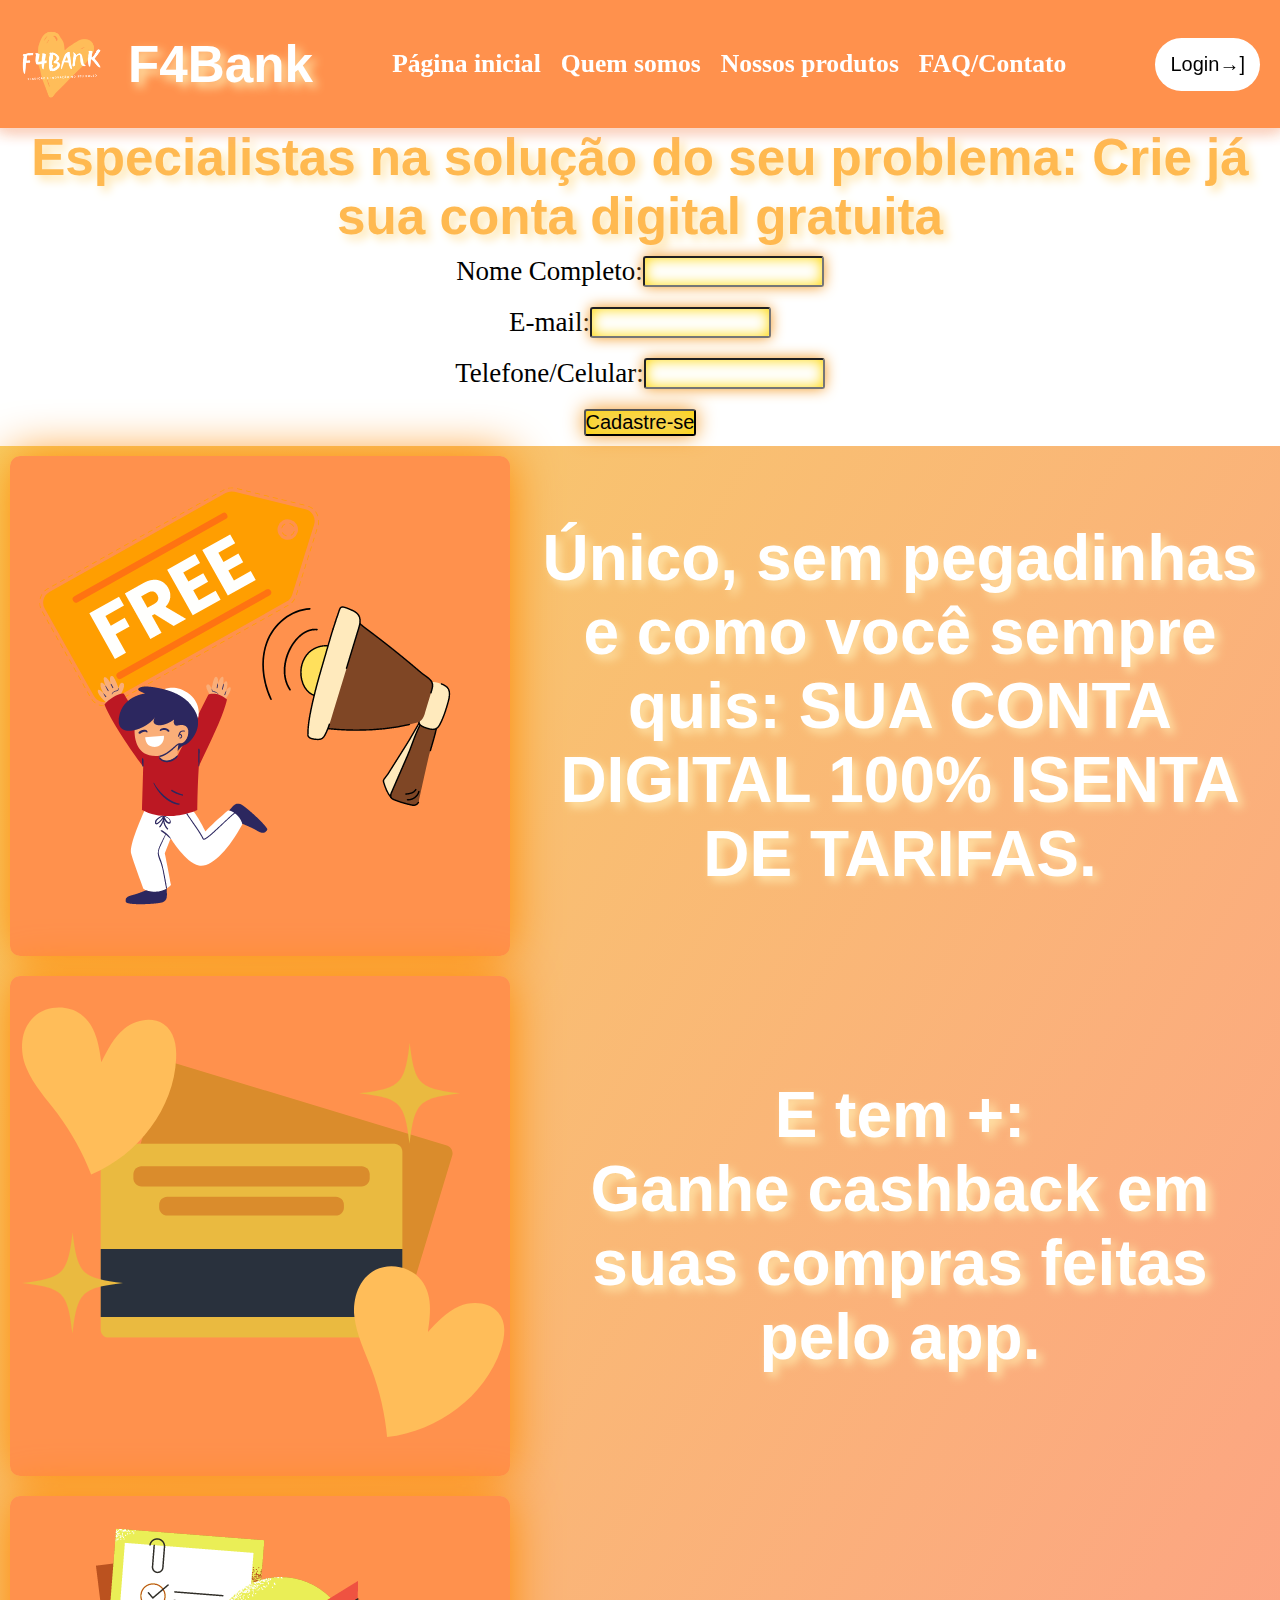
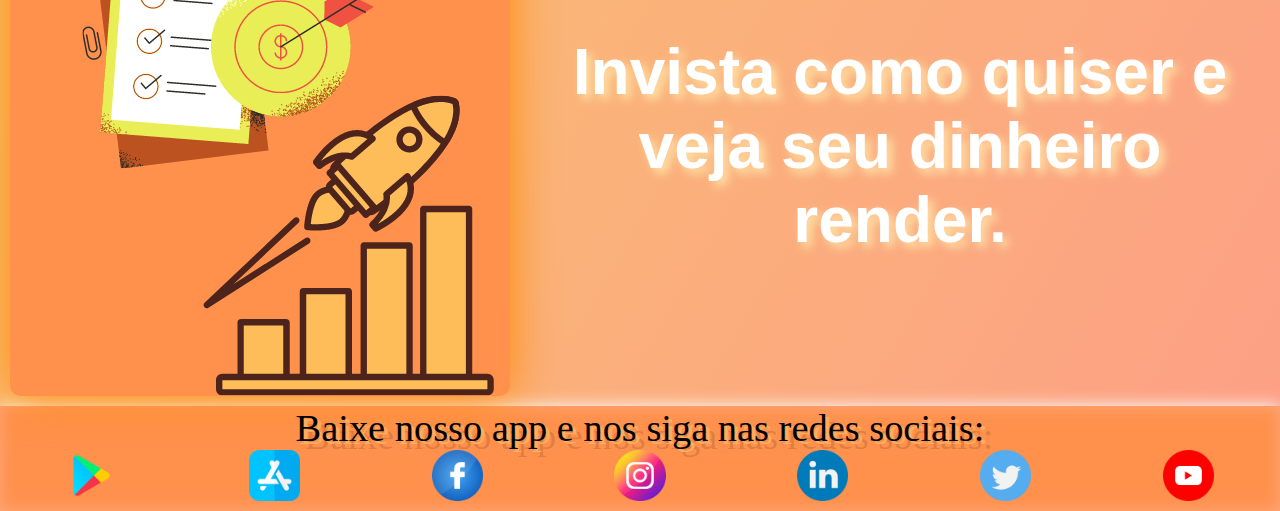
<file: index.html>
<!DOCTYPE html>
<html lang="en">
<head>
    <meta charset="UTF-8">
    <meta http-equiv="X-UA-Compatible" content="IE=edge">
    <meta name="viewport" content="width=device-width, initial-scale=1.0">
    <link href="/styles/style-index.css" type="text/css" rel="stylesheet">
    <title>F4Bank - Home</title>
</head>

<body>
    <div role="group" class="container">
        <!-- CABEÇALHO - MANTER PARA TODOS OS HTMLS -->
        <header>
            <div class="logo-e-titulo" role="menuitem">
                <img src="./img/f4bank.png" alt="Logo F4Bank" id="logo"/>
                <h1>F4Bank</h1>
            </div>
            <div class="itens" role="menuitem">
                <a href="./index.html" role="link"><p><strong>Página inicial</strong></p></a>
                <a href="./html/quem-somos.html" role="link"><p><strong>Quem somos</strong></p></a>
                <a href="./html/nossos-produtos.html" role="link"><p><strong>Nossos produtos</strong></p></a>
                <a href="./html/contato.html" role="link"><p><strong>FAQ/Contato</strong></p></a>
            </div>
            <div class="btn-login" role="menuitem">
                <a href="./html/login.html"><button type="button">Login→]</button></a>
            </div>

        </header>
<!-- CORPO DO HTML - DIFERE PARA TODOS -->
        <main>
            <div id="login-e-cadastro">
                <h2 id="frase" role="text">Especialistas na solução do seu problema: Crie já sua conta digital gratuita</h2>
                <form action="/pagina-processa-dados-do-form" method="post" class="cadastro" role="form">
                    <div class="dados">
                        <label for="nome">Nome Completo: </label>
                        <input type="text" id="nome" />
                    </div>
                    <div class="dados">
                        <label for="email">E-mail: </label>
                        <input type="email" id="email" />
                    </div>
                    <div class="dados">
                        <label for="tel">Telefone/Celular: </label>
                        <input type="tel" id="tel" />
                    </div>
                    <div class="dados" id="button">
                        <button type="submit">Cadastre-se</button>
                    </div>
                </form>
            </div>

            <div class="container-anuncio" role="group">
                <img src="./img/livre-taxa.png" alt="foto-ilustrando-pessoa-sem-tarifas" class="foto-anuncio">
                <h2 id="anuncio-1" role="text">Único, sem pegadinhas e como você sempre quis: SUA CONTA DIGITAL 100% ISENTA DE TARIFAS.</h2>
            </div>

            <div class="container-anuncio" role="group">
                <img src="./img/cartao.png" alt="foto-ilustrando-cartao-e-cashback" class="foto-anuncio">
                <h2 id="anuncio-2" role="text">E tem +: <br/>
                Ganhe cashback em suas compras feitas pelo app.</h2>
            </div>

            <div class="container-anuncio" role="group">
                <img src="./img/investir.png" alt="foto-ilustrando-pessoa-investindo" class="foto-anuncio">
                <h2 id="anuncio-4" role="text">Invista como quiser e veja seu dinheiro render.</h2>
            </div>
        </main>

<!-- RODAPÉ - MANTER PARA TODOS OS HTMLS -->
        <footer>
            <p id="info">Baixe nosso app e nos siga nas redes sociais:</p>
            <div id="icones">
                <img src="./img/google-play.png" alt="app-play-store" class="foto-info">
                <img src="./img/app-store.png" alt="app-apple" class="foto-info">
                <img src="./img/facebook.png" alt="facebook-f4bank" class="foto-info">
                <img src="./img/instagram.png" alt="instagram-f4bank" class="foto-info">
                <img src="./img/linkedin.png" alt="linkedin-f4bank" class="foto-info">
                <img src="./img/twitter.png" alt="twitter-f4bank" class="foto-info">
                <img src="./img/youtube.png" alt="youtube-f4bank" class="foto-info">
            </div>
        </footer> 
    </div>
</body>
</html>
</file>
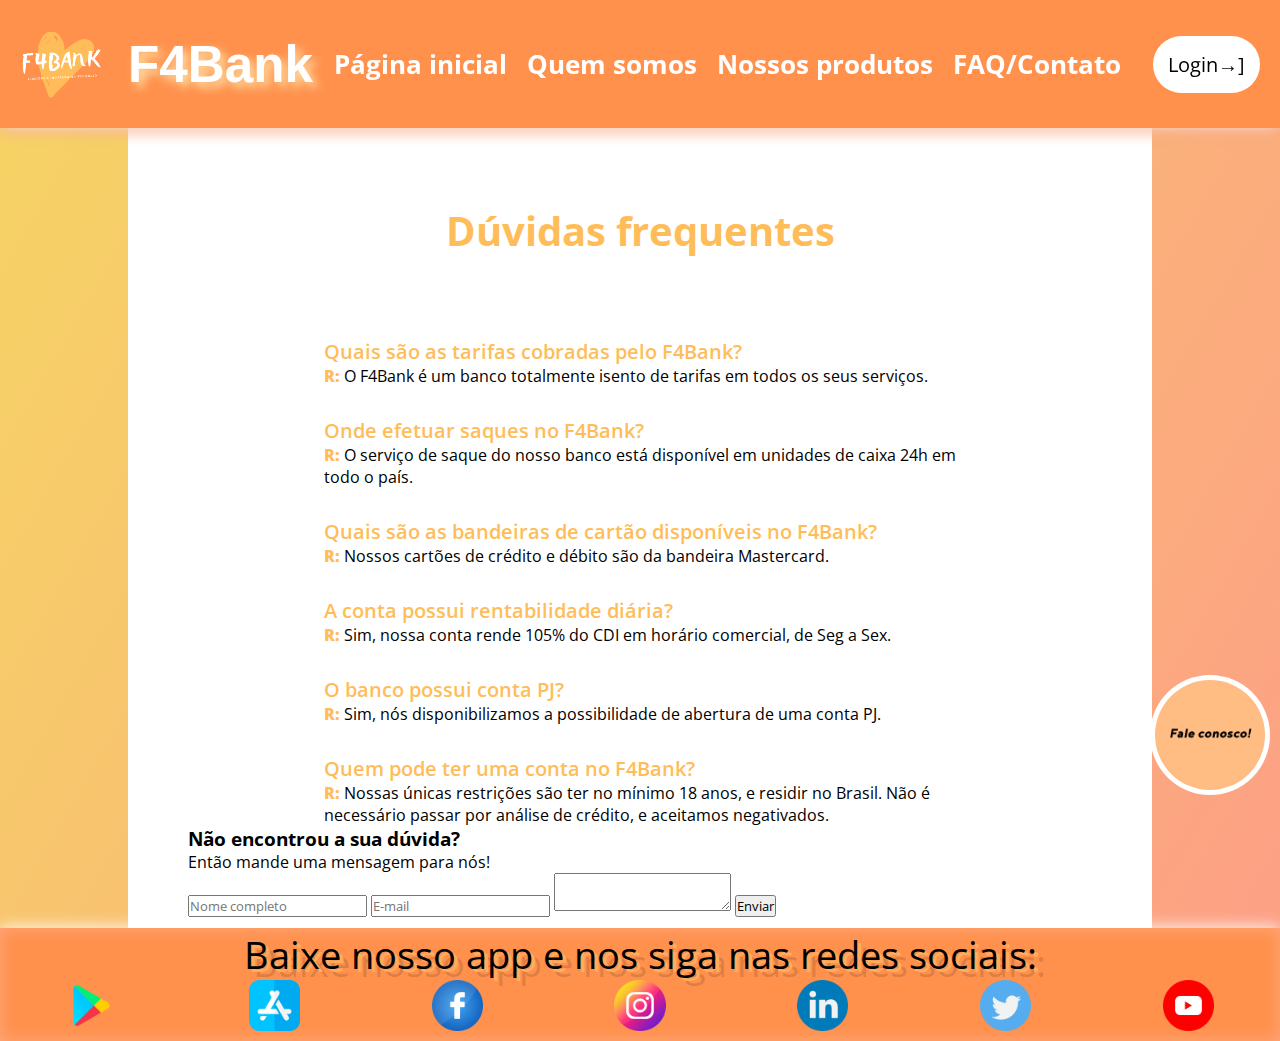
<file: html/contato.html>
<!DOCTYPE html>
<html lang="en">
<head>
    <meta charset="UTF-8">
    <meta http-equiv="X-UA-Compatible" content="IE=edge">
    <meta name="viewport" content="width=device-width, initial-scale=1.0">
    <link href="../img/f4bank.png" rel="icon">
    <link href="https://fonts.googleapis.com/css2?family=Open+Sans:wght@300&family=Pontano+Sans&family=Quicksand:wght@300&family=Rajdhani:wght@300&display=swap" rel="stylesheet">
    <link href="../styles/style-index.css" type="text/css" rel="stylesheet">
    <link href="../styles/style-contato.css" type="text/css" rel="stylesheet">
    <title>F4Bank - Contato</title>
</head>

<body>
    <div role="group" class="container">
        <!-- CABEÇALHO - MANTER PARA TODOS OS HTMLS -->
        <header>
            <div class="logo-e-titulo" role="menuitem">
                <img src="../img/f4bank.png" alt="Logo F4Bank" id="logo"/>
                <h1>F4Bank</h1>
            </div>
            <div class="itens" role="menuitem">
                <a href="../index.html" role="link"><p><strong>Página inicial</strong></p></a>
                <a href="./quem-somos.html" role="link"><p><strong>Quem somos</strong></p></a>
                <a href="./nossos-produtos.html" role="link"><p><strong>Nossos produtos</strong></p></a>
                <a href="./contato.html" role="link"><p><strong>FAQ/Contato</strong></p></a>
            </div>
            <div class="btn-login" role="menuitem">
                <a href="login.html"><button type="button">Login→]</button></a>
            </div>


        </header>

        <aside class="container-botao">
            <a href="#titulo-cont">
                <img class="img-botao" src="../img/icone-st.png" alt="botão fale conosco">
            </a>
        </aside>

        <main class="conteudo-principal">

            <div class="fac-container">
                <h2 class="titulo-duvidas"> Dúvidas frequentes </h2>

                <ul class="lista-fac">
                    <li class="pergunta"> Quais são as tarifas cobradas pelo F4Bank? </li>
                    <li class="resposta"> R: O F4Bank é um banco totalmente isento de tarifas em todos os seus serviços. </li>
                    <li class="pergunta"> Onde efetuar saques no F4Bank? </li>
                    <li class="resposta"> R: O serviço de saque do nosso banco está disponível em unidades de caixa 24h em todo o país. </li>
                    <li class="pergunta"> Quais são as bandeiras de cartão disponíveis no F4Bank? </li>
                    <li class="resposta"> R: Nossos cartões de crédito e débito são da bandeira Mastercard. </li>
                    <li class="pergunta"> A conta possui rentabilidade diária? </li>
                    <li class="resposta"> R: Sim, nossa conta rende 105% do CDI em horário comercial, de Seg a Sex. </li>
                    <li class="pergunta"> O banco possui conta PJ? </li>
                    <li class="resposta"> R: Sim, nós disponibilizamos a possibilidade de abertura de uma conta PJ.</li>
                    <li class="pergunta"> Quem pode ter uma conta no F4Bank? </li>
                    <li class="resposta"> R: Nossas únicas restrições são ter no mínimo 18 anos, e residir no Brasil.
                        Não é necessário passar por análise de crédito, e aceitamos negativados.  
                    </li>
                </ul>

                <div class="container-mensagem">
                    <h3 id="titulo-cont"> Não encontrou a sua dúvida? </h3>
                    <p> Então mande uma mensagem para nós! </p>
                </div>

                <div class="container-contato">
                    <form class="formulario-contato" method="post" action="#">
                        <input type="text" name="Nome" placeholder="Nome completo">
                        <input type="email" name="Email" placeholder="E-mail">
                        <textarea name="mensagem" placeholder="Escreva aqui a sua mensagem"> </textarea>
                        <button type="submit"> Enviar </button>
                    </form>
                </div>

            </div>
        </main>

        <!-- RODAPÉ - MANTER PARA TODOS OS HTMLS -->
        <footer>
            <p id="info">Baixe nosso app e nos siga nas redes sociais:</p>
            <div id="icones">
                <img src="../img/google-play.png" alt="app-play-store" class="foto-info">
                <img src="../img/app-store.png" alt="app-apple" class="foto-info">
                <img src="../img/facebook.png" alt="facebook-f4bank" class="foto-info">
                <img src="../img/instagram.png" alt="instagram-f4bank" class="foto-info">
                <img src="../img/linkedin.png" alt="linkedin-f4bank" class="foto-info">
                <img src="../img/twitter.png" alt="twitter-f4bank" class="foto-info">
                <img src="../img/youtube.png" alt="youtube-f4bank" class="foto-info">
            </div>

        </footer>
    </div>
</body>
</html>
</file>
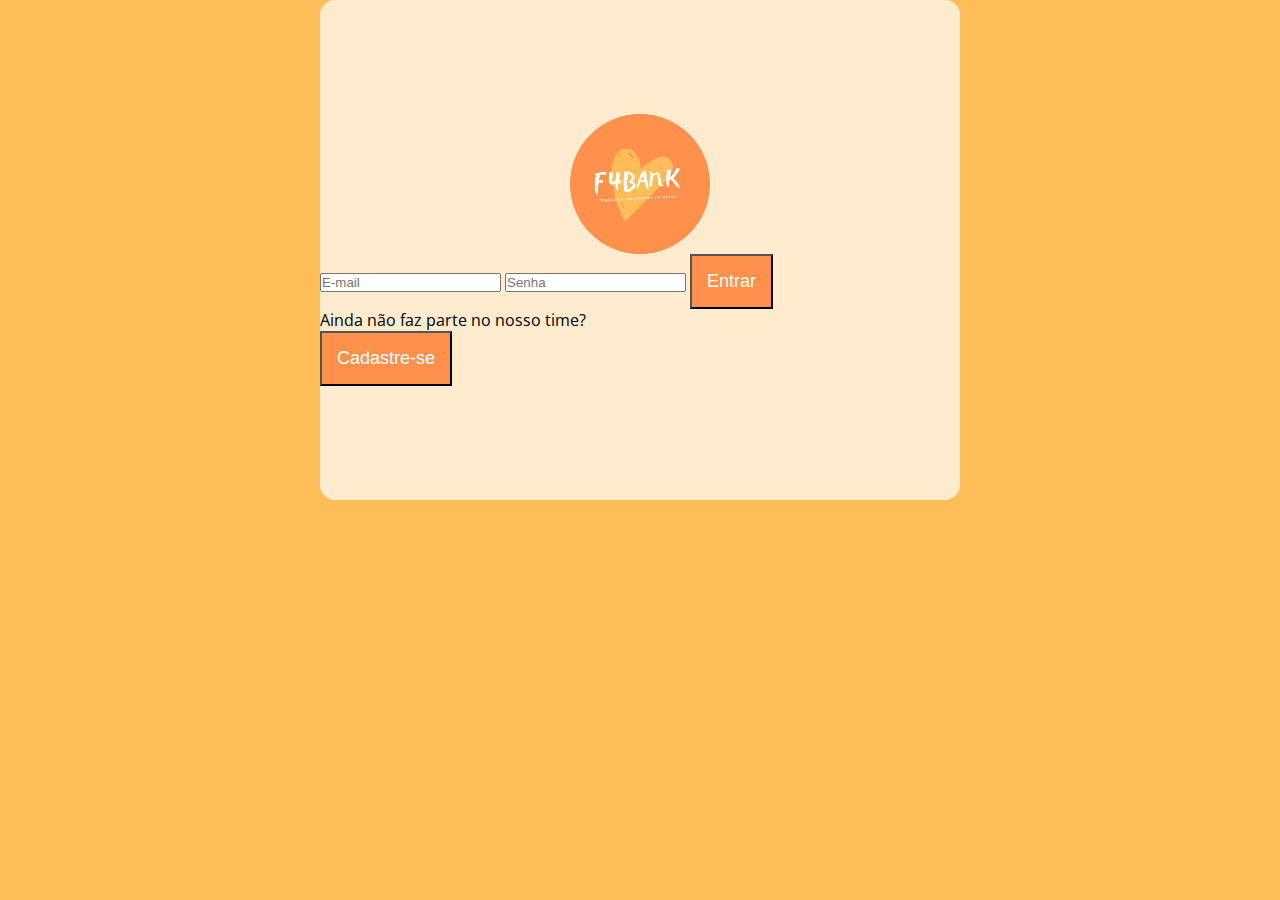
<file: html/login.html>
<!DOCTYPE html>
<html>
    <head>
        <meta charset="utf-8">
        <meta http-equiv="X-UA-Compatible" content="IE=edge">
        <meta name="viewport" content="width=devie-width, initial-scale=1.0">
        <link rel="icon" href="../img/f4bank.png">
        <link rel="stylesheet" href="../styles/style-login.css">
        <link href="https://fonts.googleapis.com/css2?family=Open+Sans:wght@300&family=Pontano+Sans&family=Quicksand:wght@300&family=Rajdhani:wght@300&display=swap" rel="stylesheet">
        <title> F4Bank - Login </title>
    </head>

    <body>
        <main>
            <div class="container-login">
                <figure>
                    <img class="logo-site" src="../img/f4bank.png">
                </figure>

                <div class="container-formulario">
                    <form class="formulario" method="post" action="#">
                        <input class="item-formulario" type="email" name="email" placeholder="E-mail">
                        <input class="item-formulario" type="password" name="senha" placeholder="Senha">
                        <button id="botao-entrar" class="item-formulario" type="submit" name="entrar"> Entrar </button>
                    </form>

                    <p> Ainda não faz parte no nosso time? </p> 
                    <button id="botao-cadastro" class="item-formulario" type="submit"> Cadastre-se </button>
                </div>
            </div>
        </main>
    </body>
</html>
</file>
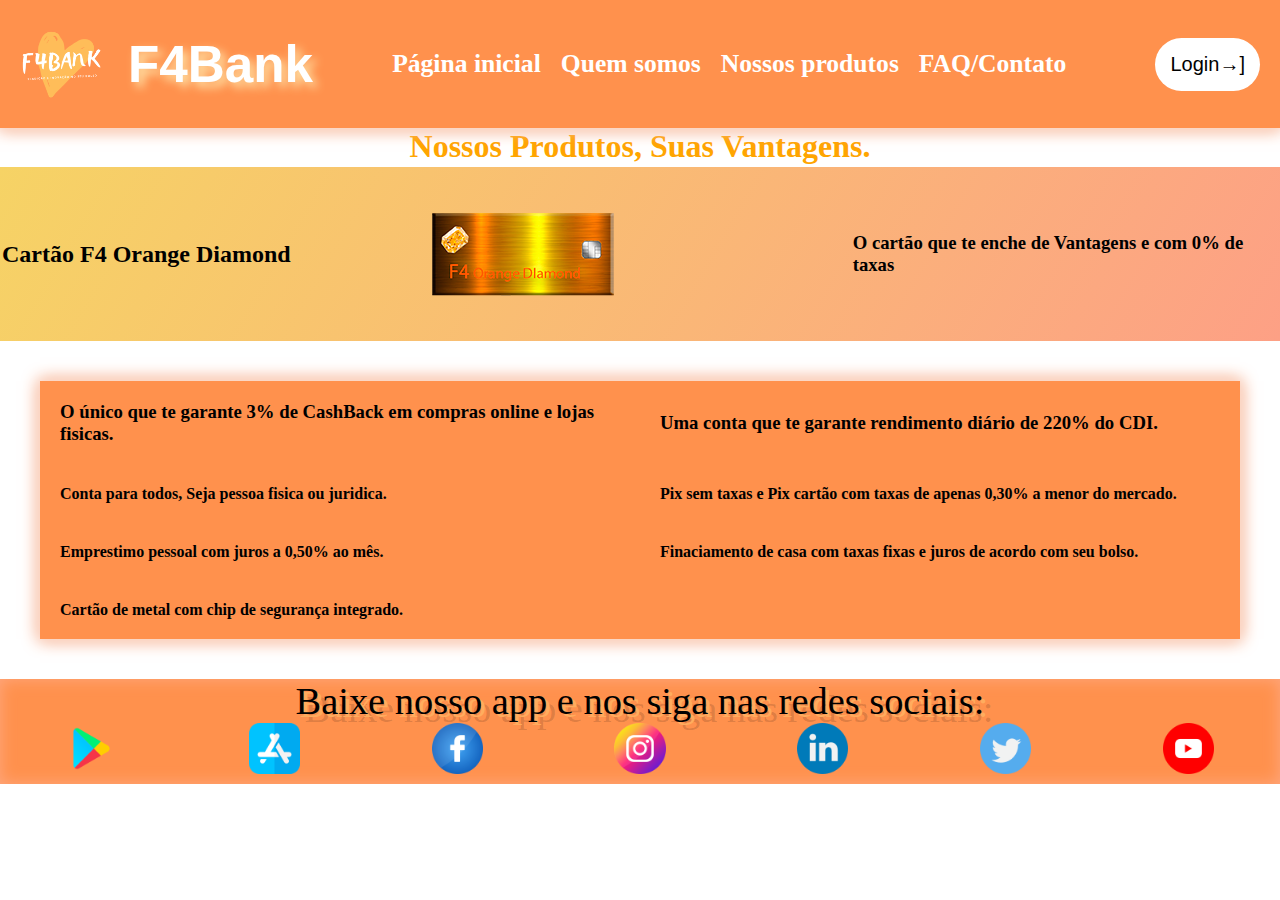
<file: html/nossos-produtos.html>
<!DOCTYPE html>
<html lang="en">
<head>
    <meta charset="UTF-8">
    <meta http-equiv="X-UA-Compatible" content="IE=edge">
    <meta name="viewport" content="width=device-width, initial-scale=1.0">
    <link href="../styles/style-index.css" type="text/css" rel="stylesheet">
    <link href="../styles/style-nossos-produtos.css" type="text/css" rel="stylesheet">
    <title>F4Bank - Nossos produtos</title>
</head>

<body>
    <div role="group" class="container">
        <!-- CABEÇALHO - MANTER PARA TODOS OS HTMLS -->
        <header>
            <div class="logo-e-titulo" role="menuitem">
                <img src="../img/f4bank.png" alt="Logo F4Bank" id="logo"/>
                <h1>F4Bank</h1>
            </div>
            <div class="itens" role="menuitem">
                <a href="../index.html" role="link"><p><strong>Página inicial</strong></p></a>
                <a href="./quem-somos.html" role="link"><p><strong>Quem somos</strong></p></a>
                <a href="./nossos-produtos.html" role="link"><p><strong>Nossos produtos</strong></p></a>
                <a href="./contato.html" role="link"><p><strong>FAQ/Contato</strong></p></a>
            </div>
            <div class="btn-login" role="menuitem">
                <a href="login.html"><button type="button">Login→]</button></a>
            </div>

        </header>
            <h1>Nossos Produtos, Suas Vantagens.</h1>
        <main class="textoprin">
            
            <div><H2>Cartão F4 Orange Diamond</H2>
                 <img class="ihm" src="../img/card.png" alt="Cartão F4 Orange Diamond">
              <h3>O cartão que te enche de Vantagens e com 0% de taxas</h3></main>
                 
        
            </div>
            
              

        </main>

        <div class="test">

           <h3>O único que te garante 3% de CashBack em compras online e lojas fisicas.</h3>
                
           <h3>Uma conta que te garante rendimento diário de 220% do CDI.</h3>
               


           <h4>Conta para todos, Seja pessoa fisica ou juridica.</h4>
              
             
           <h4> Pix sem taxas e Pix cartão com taxas de apenas 0,30% a menor do mercado.</h4>
           
           <h4>Emprestimo pessoal com juros a 0,50% ao mês.</h4>
           
           <h4>Finaciamento de casa com taxas fixas e juros de acordo com seu bolso.</h4>

           <h4>Cartão de metal com chip de segurança integrado.</h4>
        </div>
        
        <aside>
         
        </aside>

        <!-- RODAPÉ - MANTER PARA TODOS OS HTMLS -->
        <footer>
            <p id="info">Baixe nosso app e nos siga nas redes sociais:</p>
            <div id="icones">
                <img src="../img/google-play.png" alt="app-play-store" class="foto-info">
                <img src="../img/app-store.png" alt="app-apple" class="foto-info">
                <img src="../img/facebook.png" alt="facebook-f4bank" class="foto-info">
                <img src="../img/instagram.png" alt="instagram-f4bank" class="foto-info">
                <img src="../img/linkedin.png" alt="linkedin-f4bank" class="foto-info">
                <img src="../img/twitter.png" alt="twitter-f4bank" class="foto-info">
                <img src="../img/youtube.png" alt="youtube-f4bank" class="foto-info">
            </div>

        </footer>
    </div>
</body>
</html>
</file>
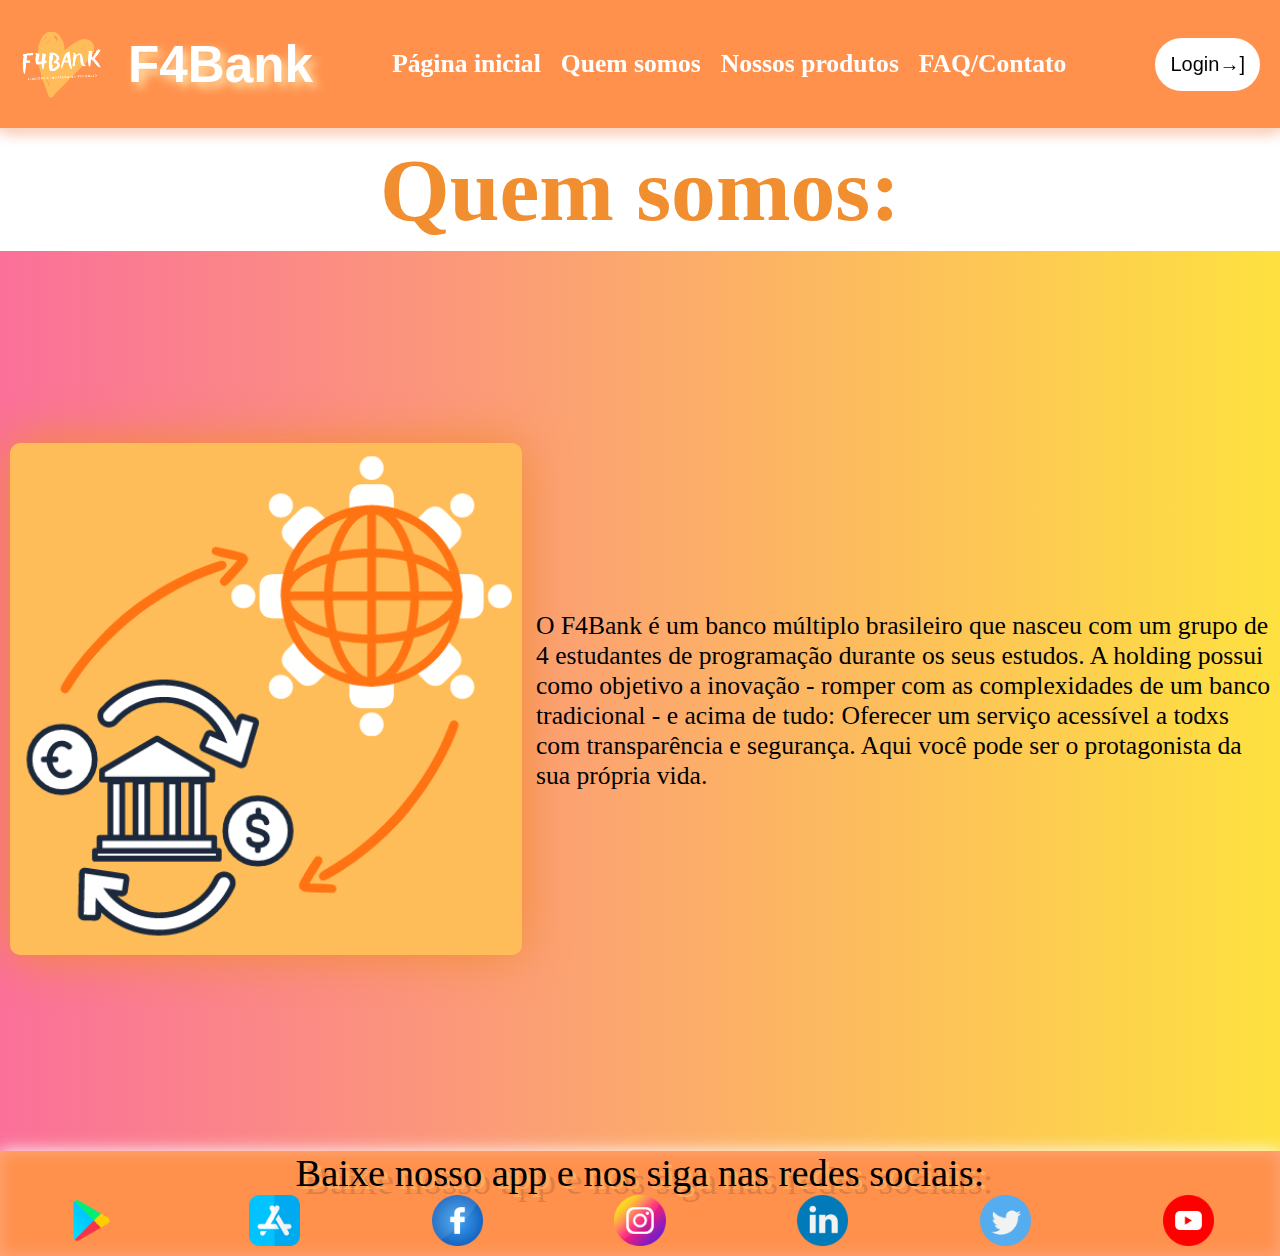
<file: html/quem-somos.html>
<!DOCTYPE html>
<html lang="en">
<head>
    <meta charset="UTF-8">
    <meta http-equiv="X-UA-Compatible" content="IE=edge">
    <meta name="viewport" content="width=device-width, initial-scale=1.0">
    <link href="../styles/style-index.css" type="text/css" rel="stylesheet">
    <link href="../styles/style-quem-somos.css" type="text/css" rel="stylesheet">
    <title>F4Bank - Quem somos</title>
</head>

<body>
    <div role="group" class="container">
        <!-- CABEÇALHO - MANTER PARA TODOS OS HTMLS -->
        <header>
            <div class="logo-e-titulo" role="menuitem">
                <img src="../img/f4bank.png" alt="Logo F4Bank" id="logo"/>
                <h1>F4Bank</h1>
            </div>
            <div class="itens" role="menuitem">
                <a href="../index.html" role="link"><p><strong>Página inicial</strong></p></a>
                <a href="./quem-somos.html" role="link"><p><strong>Quem somos</strong></p></a>
                <a href="./nossos-produtos.html" role="link"><p><strong>Nossos produtos</strong></p></a>
                <a href="./contato.html" role="link"><p><strong>FAQ/Contato</strong></p></a>
            </div>
            <div class="btn-login" role="menuitem">
                <a href="login.html"><button type="button">Login→]</button></a>
            </div>

        </header>

            <h2>Quem somos:</h2>
            <div class="container-quem-somos">
                <div class="caixa-quem-somos">
                    <img src="../img/quem-somos.png" alt="Imagem-globalizacao" id="foto-quem-somos">
                    
                </div>

                <div class="texto-quem-somos">
                    <p id="quem-somos">O F4Bank é um banco múltiplo brasileiro que nasceu com um grupo de 4 estudantes de programação durante os seus estudos. A holding possui como  objetivo a inovação - romper com as complexidades de um banco tradicional - e acima de tudo: Oferecer um serviço acessível a todxs com transparência e segurança. Aqui você pode ser o protagonista da sua própria vida.</p>
                    
                </div>
            </div>

        </main>

        <!-- RODAPÉ - MANTER PARA TODOS OS HTMLS -->
        <footer>
            <p id="info">Baixe nosso app e nos siga nas redes sociais:</p>
            <div id="icones">
                <img src="../img/google-play.png" alt="app-play-store" class="foto-info">
                <img src="../img/app-store.png" alt="app-apple" class="foto-info">
                <img src="../img/facebook.png" alt="facebook-f4bank" class="foto-info">
                <img src="../img/instagram.png" alt="instagram-f4bank" class="foto-info">
                <img src="../img/linkedin.png" alt="linkedin-f4bank" class="foto-info">
                <img src="../img/twitter.png" alt="twitter-f4bank" class="foto-info">
                <img src="../img/youtube.png" alt="youtube-f4bank" class="foto-info">
            </div>

        </footer>
    </div>
</body>
</html>
</file>
<file: styles/style-index.css>
* {
    margin: 0;
    padding: 0;
    box-sizing: border-box;

}
/* HEADER */
header {
    background-color: rgb(255, 145, 77);
    box-shadow: 0 0 1em rgb(255, 255, 255), 0 0 1em rgb(238, 94, 27);
    position: sticky;
    top: 0;
    display: flex;
    flex-direction: row;
    justify-content: space-between;
    min-width: 100%;
}

.logo-e-titulo {
    display: flex;
    align-items: center;
}

.logo-e-titulo h1 {
    font-size: 4vw;
    font-family: 'Franklin Gothic Medium', 'Arial Narrow', Arial, sans-serif;
    color: white;
    text-shadow:5px 5px 10px #ffe4a8;
}

#logo {
    width: 10vw;

}

.itens {
    display: flex;
    align-items:center;
    justify-items: space-around;
}

a{
    text-decoration: none;
    color: white;
    padding: 10px;
    font-size: 2vw;
}

a:hover{
    font-size: 2vw;
}

a:active{
    font-size: 2vw;
    color:red;
}

.btn-login {
    display: flex;
    align-items: center;
    justify-items: flex-end;

}

.btn-login button {
    margin-right: 10px;
    font-size: 20px;
    background-color: white;
    border: none;
    padding: 15px;
    border-radius: 40px;
    cursor: pointer;
}

/* FOOTER */
footer {
    background-color: rgb(255, 145, 77);
    box-shadow: inset 0 0 1em rgb(255, 168, 128), 0 0 1em rgb(255, 255, 255);
}

#info {
    text-align: center;
    font-size: 3vw;
    text-shadow: 4px 3px 0px rgb(255, 172, 94), 9px 8px 0px rgba(0,0,0,0.15);
}

#icones {
    display: flex;
    justify-content: space-around;
    cursor: pointer;
}

.foto-info {
    width: 4vw;
    padding-bottom: 10px;
}
/* MAIN */
main {
    background-image: linear-gradient(120deg, #f6d365 0%, #fda085 100%);
}

#login-e-cadastro {
    background-color: rgb(255, 255, 255);
    display: flex;
    flex-direction: column;
 
}
h2#frase {
    text-align: center;
    font-size: 4vw;
    font-family: 'Franklin Gothic Medium', 'Arial Narrow', Arial, sans-serif;
    color: rgb(255, 185, 80);
    text-shadow:5px 5px 10px #ffe4a8;
}

.dados {
    display: flex;
    justify-content: center;
    padding: 10px;

}

div > label {
    font-size: 3vh;
}

div > input {
    border-radius: 3px;
    box-shadow: inset 0 0 1em gold, 0 0 1em rgb(243, 154, 38);
}

div > button {
    font-size: 20px;
    width: fit-content;
    height: fit-content;
    border-radius: 3px;
    box-shadow: inset 0 0 1em gold, 0 0 1em rgb(243, 154, 38);
    background-color: #f6d365;
    cursor: pointer;
}

/* container */
.container-anuncio {
    display: flex;
    row-gap: 20px;
    column-gap: 10px;
}

.foto-anuncio {
    width: 50vw;
    border-radius: 10px;
    box-shadow: 0 0 3em rgb(255, 136, 0);    
    margin: 10px;

}

.container-anuncio h2 {
    display: block;
    align-self: center;
    text-align: center;
    margin-right: 10px;
    font-size: 5vw;
    font-family: 'Franklin Gothic Medium', 'Arial Narrow', Arial, sans-serif;
    color: rgb(255, 255, 255);
    text-shadow:5px 5px 10px #ffe4a8;
}

@media screen and (min-device-width : 320px) and (max-device-width : 480px) {
    /* celulares */
    .logo-e-titulo h1 {
        font-size: 8vw;
        font-family: 'Franklin Gothic Medium', 'Arial Narrow', Arial, sans-serif;
        color: white;
        text-shadow:5px 5px 10px #ffe4a8;
    }

    .btn-login button {
        font-size: 10px;

    }

    div > button {
        width: fit-content;
        height: fit-content;
    }

    a{
        font-size: 2vw;
        padding: 4px;
        text-align: center;
    }
/* main */
    h2#frase {
        padding:10px;
        text-align: center;
        font-size: 8vw;

    }


    
    div > label {
        font-size: 4vw;
    }
  /* container */

  .container-anuncio {
    display: flex;
    row-gap: 1px;
    column-gap: 1px;
}

.foto-anuncio {
    width: 40vw;
    border-radius: 10px;
    box-shadow: 0 0 3em rgb(241, 142, 48);    
    margin-left: 10px;
    margin-top: 10px;
    margin-bottom: 10px;
}

.container-anuncio h2 {
    display: flex;
    flex-direction: column;
    font-size: 5vw;
}
    
    }


    @media screen and (min-device-width : 481px) and (max-device-width : 860px) {
        /* tablets */
        .logo-e-titulo h1 {
            font-size: 8vw;
            font-family: 'Franklin Gothic Medium', 'Arial Narrow', Arial, sans-serif;
            color: white;
            text-shadow:5px 5px 10px #ffe4a8;
        }

        div > button {
            width: fit-content;
            height: fit-content;
        }

        .foto-anuncio {
            width: 40vw;
        }

        .logo-e-titulo h1 {
            font-size: 8vw;
        }
        }
</file>
<file: styles/style-contato.css>
* {
    margin: 0;
    padding: 0;
    font-family: 'Open Sans', Arial, Helvetica;
}

.fac-container {
    background-color: white;
    max-width: 80%;
    max-height: 800px;
    margin: auto;
    padding: 60px;
}

.titulo-duvidas {
    text-align: center;
    font-size: 40px;
    margin: 15px 0px 80px 0px;
}

.titulo-duvidas, .pergunta {
    color: rgb(295, 189, 89);

}

.lista-fac {
    max-width: 70%;
    margin: auto;
}

li {
    list-style: none;
}

.pergunta {
    margin-top: 30px;
    font-size: 20px;
    font-weight: 600;
}

.resposta::first-letter {
    font-weight: 800;
    color: rgb(295, 189, 89);
}

.container-botao{
    position: fixed;
    right: 0;
    top: 75%;
}
.img-botao {
    background-color: white;
    padding: 5px;
    border-radius: 50%;
    width: 120px;
}
</file>
<file: styles/style-login.css>
* {
    margin: 0;
    padding: 0;
}

body {    background-color: rgb(255, 189, 89);
    font-family: 'Open Sans', Arial, Helvetica;
}


/* ------ Página de Login ------ */

.container-login {
    background-color: rgba(255,255,255,0.7);
    border-radius: 15px;
    display: flex;
    flex-direction: column;
    justify-content: center;
    height: 500px;
    max-width: 50%;
    margin: auto;
}

.logo-site {
    width: 140px;
    border-radius: 50%;
    display: block;
    margin: auto;
}



#botao-entrar, #botao-cadastro {
    background-color: rgb(255, 145, 77);
    color: white;
    font-size: 18px;
    padding: 15px;
}

#botao-entrar:hover, #botao-cadastro:hover {
    background-color:rgb(255, 189, 89);
    transform: scale(1.1);
}
</file>
<file: styles/style-nossos-produtos.css>
*{
    margin: 0;
    padding: 0;
    box-sizing: border-box;
}



h1{
    display: flex;
    justify-content: center;
    text-decoration: solid gold;
    color: orange;
}



.textoprin div{
    display: grid;
    grid-template-columns: repeat(3, 3fr);
    align-items: center;
    margin: 2px;
}

.test{

    background-color: rgb(255, 145, 77);
    text-decoration: solid gold;
    color: rgb(0, 0, 0); 
    box-shadow: 0 0 1em rgb(255, 255, 255), 0 0 1em rgb(238, 94, 27);
}

.test{
    
        display: grid;
        grid-template-columns: repeat(2, 3fr);
        row-gap: 40px;
        column-gap: 40px;
        align-items: center;
        margin: 40px; 
        padding: 20px;
        justify-content: center;
        
    
}


@media screen and (min-device-width : 400px) and (max-device-width : 860px){
    
    

}



/*margin: 10px;
display: flex;
justify-content: center;
padding: 10px;
color: white;
text-shadow:5px 5px 10px #ffe4a8;*/
</file>
<file: styles/style-quem-somos.css>
h2 {
    padding:10px;
    text-align: center;
    font-size: 7vw;
    color: rgb(241, 142, 48);
}

#foto-quem-somos {
    width: 40vw;
    border-radius: 10px;
    box-shadow: 0 0 3em rgb(241, 142, 48);    
    margin-left: 10px;
    margin-top: 10px;
    margin-bottom: 10px;
}

.container-quem-somos {
    height: 100vh;
    display: flex;
    justify-content: center;
    align-items: center;
    background-image: linear-gradient(to right, #fa709a 0%, #fee140 100%);
}

.texto-quem-somos {
    align-self: center;
    font-size: 2vw;
    padding: 4px;
    margin-left: 10px;
}
</file>
